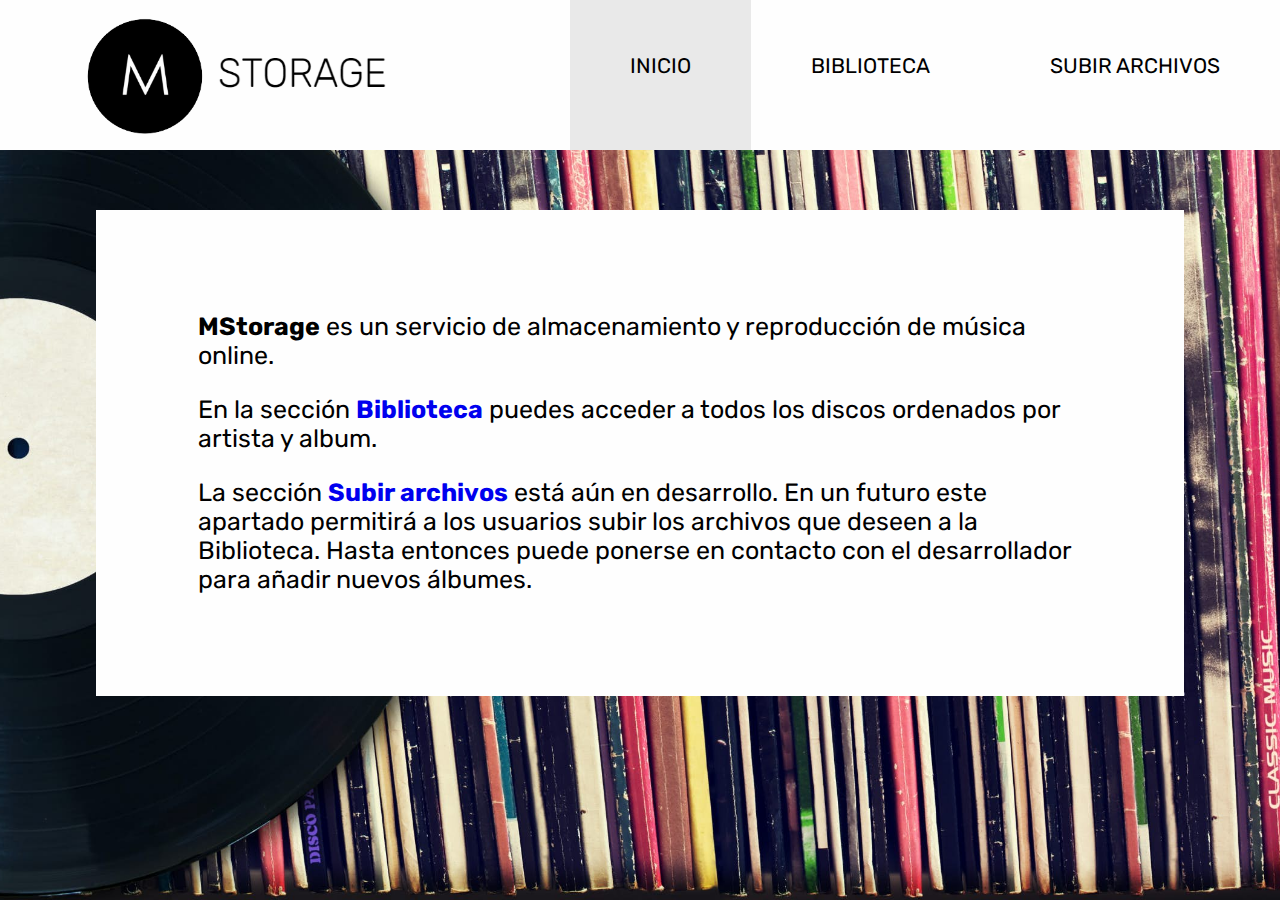
<file: index.html>
<!DOCTYPE html>
<html>
  <head>
    <title>MStorage</title>
    <meta charset="UTF-8" />
    <meta name="viewport" content="width=device-width, initial-scale=0.8" />
    <link rel="preconnect" href="https://fonts.googleapis.com" />
    <link rel="preconnect" href="https://fonts.gstatic.com" crossorigin />
    <link
      href="https://fonts.googleapis.com/css2?family=Rubik:wght@300&display=swap"
      rel="stylesheet"
    />
    <link
      href="https://cdnjs.cloudflare.com/ajax/libs/font-awesome/5.13.0/css/all.min.css"
      rel="stylesheet"
    />
    <link rel="stylesheet" type="text/css" href="main-style.css" />
  </head>
  <body>
   <div class="content">
    <nav>
      <input type="checkbox" id="check" />
      <label for="check" class="checkbtn">
        <i class="fas fa-bars"></i>
      </label>
      <a href="index.html" class="enlace">
        <img src="img/logo.png" alt="" class="logo" />
      </a>
      <ul>
        <li><a class="active" href="index.html">Inicio</a></li>
        <li><a href="biblioteca.html">Biblioteca</a></li>
        <li><a href="subida.html">Subir archivos</a></li>
      </ul>
    </nav>
    <div class="clearfix"></div>
    <div class="article-container">
      <article>
        <p>
          <b>MStorage</b> es un servicio de almacenamiento y reproducción de
          música online.
        </p>
        <p>
          En la sección <b><a href="biblioteca.html">Biblioteca</a></b> puedes
          acceder a todos los discos ordenados por artista y album.
        </p>
        <p>
          La sección <b><a href="subida.html">Subir archivos</a></b> está aún en
          desarrollo. En un futuro este apartado permitirá a los usuarios subir
          los archivos que deseen a la Biblioteca. Hasta entonces puede ponerse en
          contacto con el desarrollador para añadir nuevos álbumes.
        </p>
      </article>
    </div class="article-container">
  
  </body>
</html>
</file>
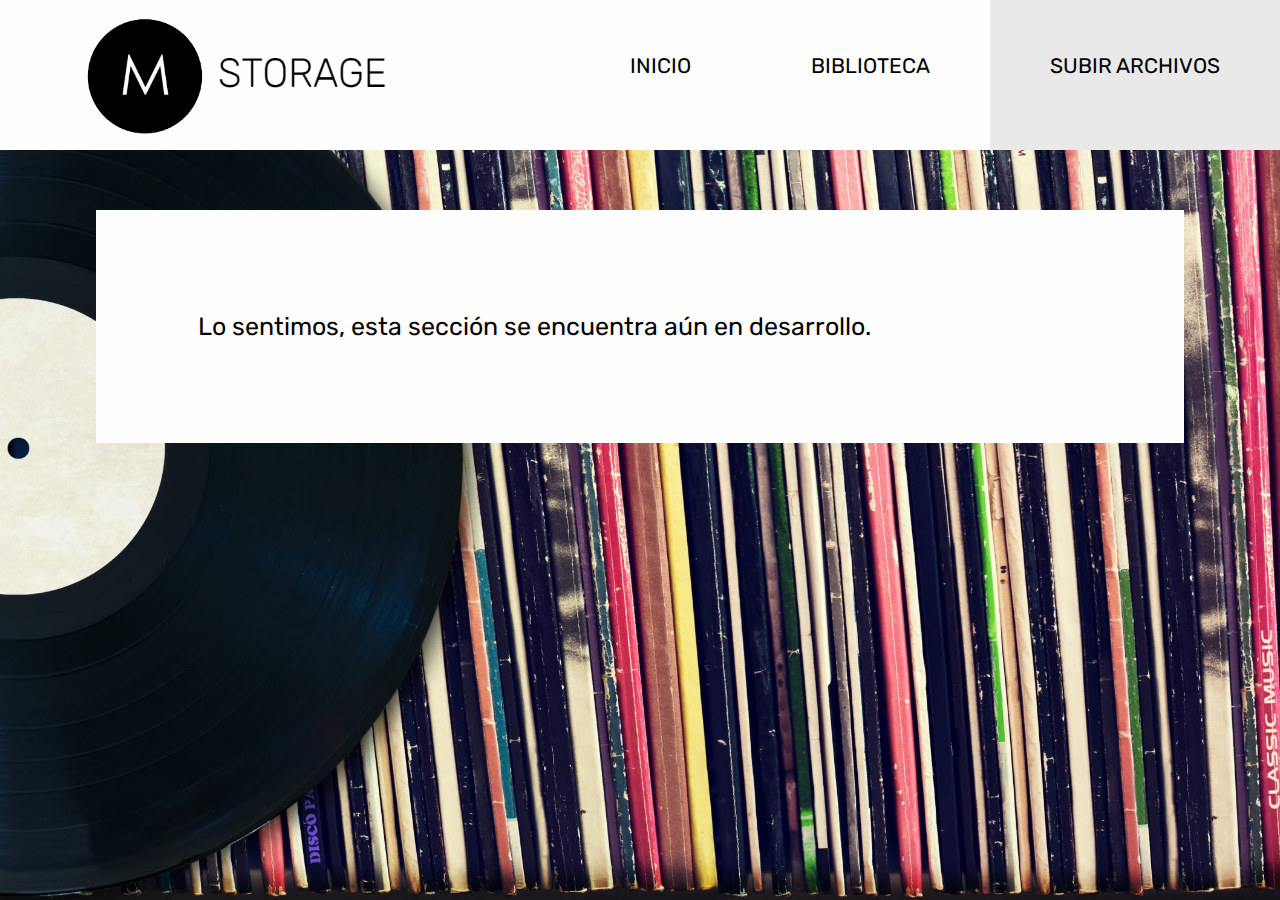
<file: subida.html>
<!DOCTYPE html>
<html>
  <head>
    <title>MStorage</title>
    <meta charset="UTF-8" />
    <meta name="viewport" content="width=device-width, initial-scale=0.8" />
    <link rel="preconnect" href="https://fonts.googleapis.com" />
    <link rel="preconnect" href="https://fonts.gstatic.com" crossorigin />
    <link
      href="https://fonts.googleapis.com/css2?family=Rubik:wght@300&display=swap"
      rel="stylesheet"
    />
    <link
      href="https://cdnjs.cloudflare.com/ajax/libs/font-awesome/5.13.0/css/all.min.css"
      rel="stylesheet"
    />
    <link rel="stylesheet" type="text/css" href="main-style.css" />
  </head>
  <body>
   <div class="content">
    <nav>
      <input type="checkbox" id="check" />
      <label for="check" class="checkbtn">
        <i class="fas fa-bars"></i>
      </label>
      <a href="index.html" class="enlace">
        <img src="img/logo.png" alt="" class="logo" />
      </a>
      <ul>
        <li><a href="index.html">Inicio</a></li>
        <li><a href="biblioteca.html">Biblioteca</a></li>
        <li><a class="active" href="subida.html">Subir archivos</a></li>
      </ul>
    </nav>
    <div class="clearfix"></div>
    <div class="article-container">
      <article>
        <p>
          Lo sentimos, esta sección se encuentra aún en desarrollo.
        </p>
      </article>
   </div class="article-container">
     
  </body>
</html>
</file>
<file: main-style.css>
* {
  padding: 0;
  margin: 0;
  text-decoration: none;
  list-style: none;
  box-sizing: border-box;
  font-family: "Rubik", sans-serif;
  /* transition: all 0.6s; */
}

/* Falta añadir transiciones de paginas */

:root {
  --main-color: #fefefe;
  --shadow-color: #e9e9e9;
  --dark-color: #c4b8b3;
}

.content {
  width: 100%;
  margin: 0 auto;
}

nav {
  background: var(--main-color);
  height: 150px;
  width: 100%;
  margin-bottom: 0px;
}

nav .enlace {
  margin-left: 6%;
}

nav .enlace img {
  height: 150px;
}

nav ul {
  display: block;
  float: right;
  margin-right: 0px;
}

nav ul li {
  float: left;
  margin: 0;
  margin-top: 0;
  text-align: center;
  line-height: 130px;
}

nav ul li a {
  color: #000;
  font-size: 21px;
  padding: 72.5px 60px;
  text-transform: uppercase;
}

nav ul li a.active,
nav ul li a:hover {
  transition: 0.4s;
}

.article-container {
  background-image: url("img/fondo.jpg");
  background-repeat: no-repeat;
  background-size: cover;
  background-position: center center;
  background-attachment: fixed;
  height: 100%;
  /* min-height: calc(100vh - 150px); */
  min-height: calc(100vh - 150px);
  padding: 60px 0;
}

.biblioteca_article-container {
  padding-bottom: 170px;
}

article {
  background-color: var(--main-color);
  margin: 0 auto;
  padding: 6%;
  width: 85%;
  font-size: 25px;
  display: block;
}

article p {
  margin: 25px;
}

.clearfix {
  clear: both;
  background-color: red;
}

.checkbtn {
  font-size: 30px;
  color: #000;
  float: right;
  line-height: 100px;
  margin-right: 40px;
  cursor: pointer;
  display: none;
}

#check {
  display: none;
}

@media (min-width: 1080px) {
  nav ul li a.active,
  nav ul li a:hover {
    background: var(--shadow-color);
  }
}

@media (max-width: 1080px) {
  .article-container {
    background-image: url("img/fondo.jpg");
    background-repeat: no-repeat;
    background-size: 1500px 1000px;
    background-position: left top;
    background-attachment: fixed;
    top: 0px;
    height: calc(100%-150px);
    padding: 60px 0;
    transition: all 1.3s;
  }

  .checkbtn {
    display: block;
  }

  nav {
    background: var(--main-color);
    height: 100%;
  }

  nav ul {
    position: absolute;
    width: 100%;
    height: 440px;
    top: 150px;
    left: -100%;
    text-align: center;
    transition: all 0.4s;
    background: var(--main-color);
  }

  nav ul li {
    clear: both;
    display: block;
    width: 100%;
    /* padding: 0px 100px; */
  }

  nav ul li a {
    font-size: 15px;
    width: 100%;
    padding: 0;
    color: #000;
    font-size: 20px;
  }

  nav li a:hover,
  nav li a.active {
    color: var(--shadow-color);
    padding: 0;
    background: none;
  }

  #check:checked ~ ul {
    left: 0;
  }
}

/* Estilos para la galeria */

.gallery {
  background-color: var(--main-color);
  margin: 0 auto;
  padding: 30px 0;
  width: 85%;
  display: grid;
  grid-template-columns: repeat(auto-fill, 400px);
  justify-content: space-around;
}

.album {
  height: 410px;
  width: 350px;
  margin: 5%;
  background-color: var(--shadow-color);
  border-radius: 10px;
  padding: 37.5px 0;
}

.album-cover {
  margin-left: auto;
  margin-right: auto;
  display: block;
  height: 275px;
  width: 275px;
  border: 1px solid;
  border-color: var(--shadow-color);
  border-radius: 7px;
}

.album-info {
  width: 350px;
  height: 80px;
  word-wrap: break-word;
  margin: 0 auto;
  position: relative;
}

.album-info-artist {
  text-align: center;
  font-size: 20px;
  margin: 10px;
}

.album-info-title {
  text-align: center;
}

.album-dropdown {
  width: 100%;
  background-color: red;
  display: none;
}

/* Footer */

.player {
  position: fixed;
  bottom: 0;
  height: 110px;
  width: 100%;
  /* background: var(--main-color); */
  /* background: linear-gradient(30dg, var(--main-color), var(--shadow-color)); */
  background: linear-gradient(
    var(--main-color) 20%,
    60%,
    var(--shadow-color) 80%
  );
  border-top: 3px solid;
  border-color: var(--shadow-color);
}
</file>
